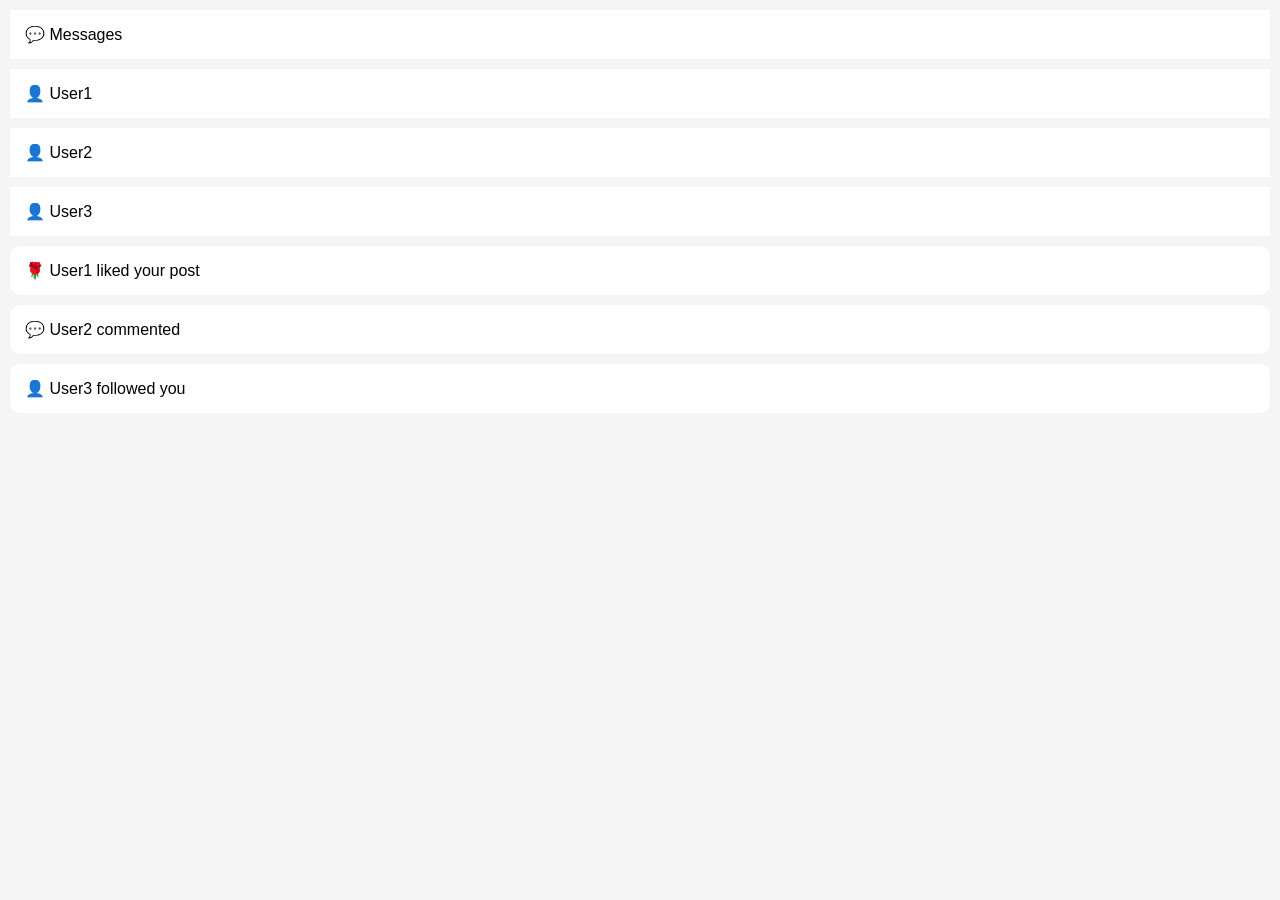
<file: chat.html>
<!-- chat.html -->

<!DOCTYPE html>

<html>
<head>
<title>GOGLOBAL Chat</title>
<style>
body{font-family:Arial;background:#f5f5f5;margin:0}
.header,.chat{background:#fff;padding:15px;margin:10px}
</style>
</head>
<body>

<div class="header">💬 Messages</div>

<div class="chat">👤 User1</div>
<div class="chat">👤 User2</div>
<div class="chat">👤 User3</div>

</body>
</html>

<!-- notifications.html -->

<!DOCTYPE html>

<html>
<head>
<title>Notifications</title>
<style>
body{font-family:Arial;background:#f5f5f5}
.notice{background:#fff;margin:10px;padding:15px;border-radius:10px}
</style>
</head>
<body>

<div class="notice">🌹 User1 liked your post</div>
<div class="notice">💬 User2 commented</div>
<div class="notice">👤 User3 followed you</div>

</body>
</html>
</file>
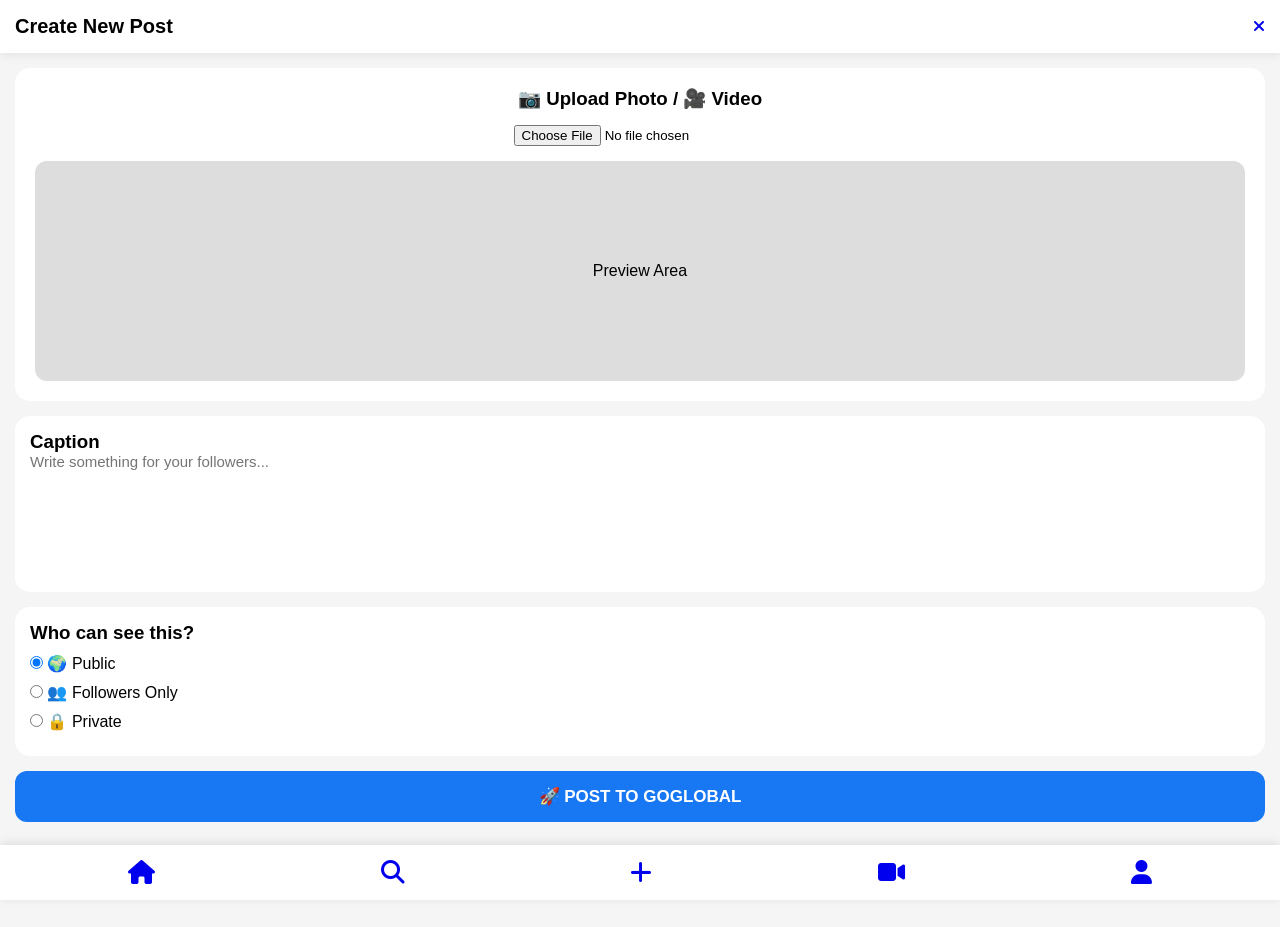
<file: create-post.html>
<!DOCTYPE html>

<html lang="en">
<head>
<meta charset="UTF-8">
<meta name="viewport" content="width=device-width, initial-scale=1.0">
<title>GOGLOBAL - Create Post</title>

<link rel="stylesheet" href="https://cdnjs.cloudflare.com/ajax/libs/font-awesome/6.5.2/css/all.min.css">

<style>

*{
margin:0;
padding:0;
box-sizing:border-box;
font-family:Arial,sans-serif;
}

body{
background:#f5f5f5;
padding-bottom:90px;
}

/* Header */

.header{
background:#fff;
padding:15px;
display:flex;
align-items:center;
justify-content:space-between;
box-shadow:0 2px 10px rgba(0,0,0,.08);
}

.header h2{
font-size:20px;
}

/* Container */

.container{
padding:15px;
}

/* Upload Section */

.upload-box{
background:#fff;
padding:20px;
border-radius:15px;
text-align:center;
margin-bottom:15px;
}

.upload-box input{
margin-top:15px;
}

.preview{
height:220px;
background:#ddd;
border-radius:12px;
display:flex;
justify-content:center;
align-items:center;
margin-top:15px;
}

/* Caption */

.caption-box{
background:#fff;
padding:15px;
border-radius:15px;
margin-bottom:15px;
}

.caption-box textarea{
width:100%;
height:120px;
border:none;
outline:none;
resize:none;
font-size:15px;
}

/* Privacy */

.privacy{
background:#fff;
padding:15px;
border-radius:15px;
margin-bottom:15px;
}

.privacy h3{
margin-bottom:10px;
}

.privacy label{
display:block;
margin-bottom:10px;
}

/* Button */

.post-btn{
width:100%;
padding:15px;
border:none;
background:#1877f2;
color:#fff;
font-size:17px;
border-radius:12px;
cursor:pointer;
font-weight:bold;
}

/* Bottom Nav */

.bottom-nav{
position:fixed;
bottom:0;
left:0;
width:100%;
background:#fff;
display:flex;
justify-content:space-around;
padding:15px;
box-shadow:0 -2px 10px rgba(0,0,0,.1);
}

.bottom-nav i{
font-size:24px;
cursor:pointer;
}

</style>

</head>

<body>

<header class="header">
<h2>Create New Post</h2>
<a href="home.html"><i class="fa-solid fa-xmark"></i></a>
</header>

<div class="container">

<div class="upload-box">

<h3>📷 Upload Photo / 🎥 Video</h3>

<input type="file" accept="image/*,video/*">

<div class="preview">
Preview Area
</div>

</div>

<div class="caption-box">

<h3>Caption</h3>

<textarea placeholder="Write something for your followers..."></textarea>

</div>

<div class="privacy">

<h3>Who can see this?</h3>

<label>
<input type="radio" name="privacy" checked>
🌍 Public
</label>

<label>
<input type="radio" name="privacy">
👥 Followers Only
</label>

<label>
<input type="radio" name="privacy">
🔒 Private
</label>

</div>

<button class="post-btn">
🚀 POST TO GOGLOBAL
</button>

</div>

<nav class="bottom-nav">

<a href="home.html"><i class="fa-solid fa-house"></i></a>
<a href="search.html"><i class="fa-solid fa-magnifying-glass"></i></a>
<a href="create-post.html"><i class="fa-solid fa-plus"></i></a>
<a href="reels.html"><i class="fa-solid fa-video"></i></a>
<a href="profile.html"><i class="fa-solid fa-user"></i></a>

</nav>

</body>
</html>
</file>
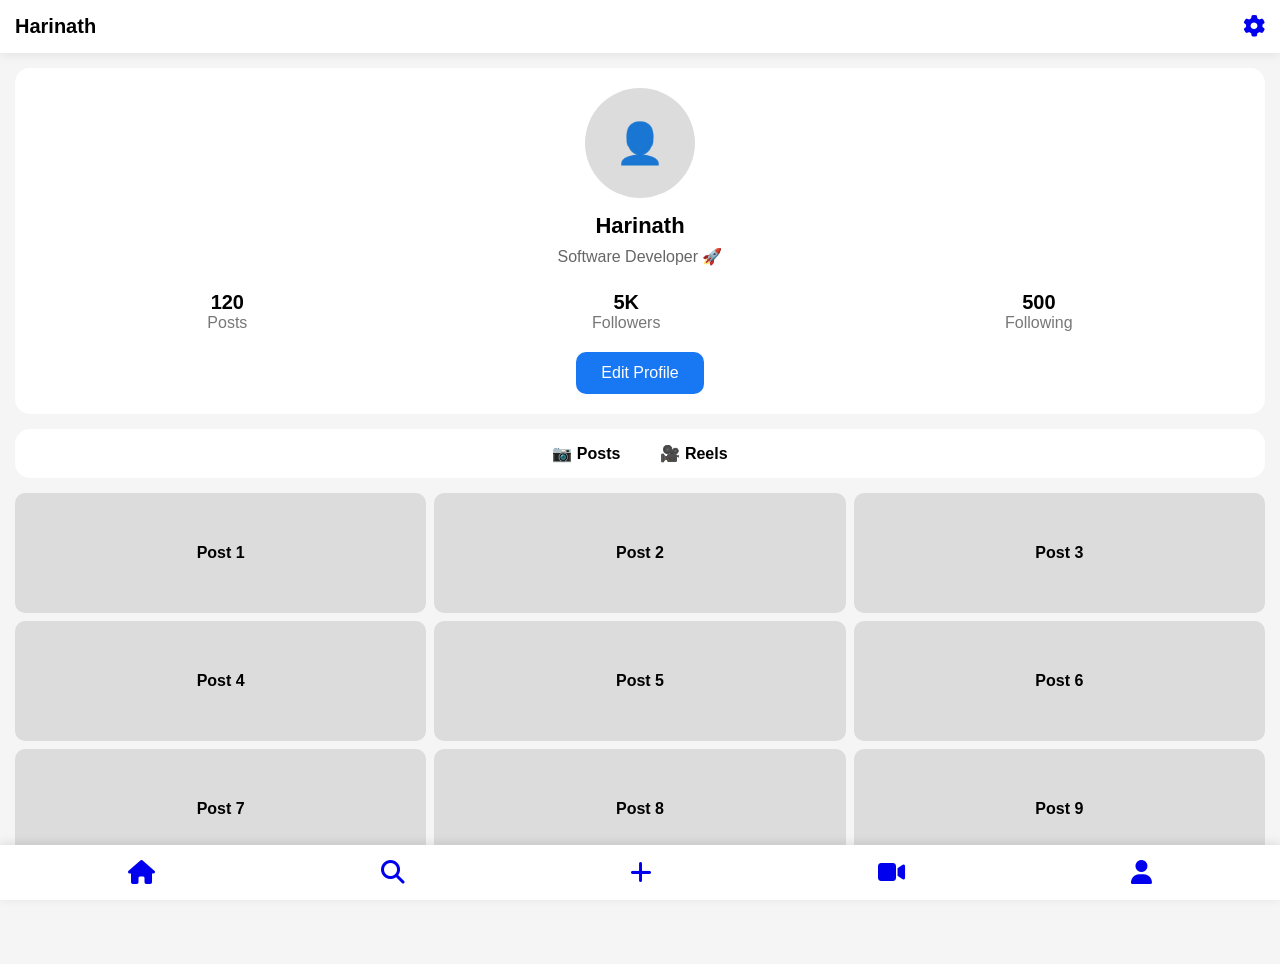
<file: profile.html>
<!DOCTYPE html>

<html lang="en">
<head>
<meta charset="UTF-8">
<meta name="viewport" content="width=device-width, initial-scale=1.0">
<title>GOGLOBAL Profile</title>

<link rel="stylesheet" href="https://cdnjs.cloudflare.com/ajax/libs/font-awesome/6.5.2/css/all.min.css">

<style>

*{
margin:0;
padding:0;
box-sizing:border-box;
font-family:Arial,sans-serif;
}

body{
background:#f5f5f5;
padding-bottom:80px;
}

/* Header */

.profile-header{
background:#fff;
padding:15px;
display:flex;
justify-content:space-between;
align-items:center;
box-shadow:0 2px 10px rgba(0,0,0,.08);
}

.profile-header h2{
font-size:20px;
}

.profile-header i{
font-size:22px;
cursor:pointer;
}

/* Profile Section */

.profile{
background:#fff;
margin:15px;
padding:20px;
border-radius:15px;
text-align:center;
}

.profile-pic{
width:110px;
height:110px;
border-radius:50%;
background:#dcdcdc;
margin:auto;
display:flex;
align-items:center;
justify-content:center;
font-size:40px;
}

.name{
margin-top:15px;
font-size:22px;
font-weight:bold;
}

.bio{
margin-top:8px;
color:#666;
}

/* Stats */

.stats{
display:flex;
justify-content:space-around;
margin-top:25px;
}

.stat h3{
font-size:20px;
}

.stat p{
color:#777;
}

/* Button */

.edit-btn{
margin-top:20px;
padding:12px 25px;
border:none;
background:#1877f2;
color:#fff;
border-radius:10px;
cursor:pointer;
font-size:16px;
}

/* Tabs */

.tabs{
background:#fff;
margin:15px;
padding:15px;
display:flex;
justify-content:center;
gap:40px;
border-radius:15px;
}

.tabs span{
font-weight:bold;
cursor:pointer;
}

/* Grid */

.posts-grid{
margin:15px;
display:grid;
grid-template-columns:repeat(3,1fr);
gap:8px;
}

.post-box{
height:120px;
background:#dcdcdc;
border-radius:10px;
display:flex;
justify-content:center;
align-items:center;
font-weight:bold;
}

/* Bottom Nav */

.bottom-nav{
position:fixed;
bottom:0;
left:0;
width:100%;
background:#fff;
display:flex;
justify-content:space-around;
padding:15px;
box-shadow:0 -2px 10px rgba(0,0,0,.1);
}

.bottom-nav i{
font-size:24px;
}

</style>

</head>

<body>

<header class="profile-header">
<h2>Harinath</h2>
   <a href="settings.html"><i class="fa-solid fa-gear"></i></a>
</header>

<section class="profile">

<div class="profile-pic">
👤
</div>

<div class="name">
Harinath
</div>

<div class="bio">
Software Developer 🚀
</div>

<div class="stats">

<div class="stat">
<h3>120</h3>
<p>Posts</p>
</div>

<div class="stat">
<h3>5K</h3>
<p>Followers</p>
</div>

<div class="stat">
<h3>500</h3>
<p>Following</p>
</div>

</div>

<button class="edit-btn">
Edit Profile
</button>

</section>

<div class="tabs">
<span>📷 Posts</span>
<span>🎥 Reels</span>
</div>

<section class="posts-grid">

<div class="post-box">Post 1</div>
<div class="post-box">Post 2</div>
<div class="post-box">Post 3</div>

<div class="post-box">Post 4</div>
<div class="post-box">Post 5</div>
<div class="post-box">Post 6</div>

<div class="post-box">Post 7</div>
<div class="post-box">Post 8</div>
<div class="post-box">Post 9</div>

</section>

<nav class="bottom-nav">
<a href="home.html"><i class="fa-solid fa-house"></i></a>
<a href="search.html"><i class="fa-solid fa-magnifying-glass"></i></a>
<a href="create-post.html"><i class="fa-solid fa-plus"></i></a>
<a href="reels.html"><i class="fa-solid fa-video"></i></a>
<a href="profile.html"><i class="fa-solid fa-user"></i></a>
</nav>

</body>
</html>
</file>
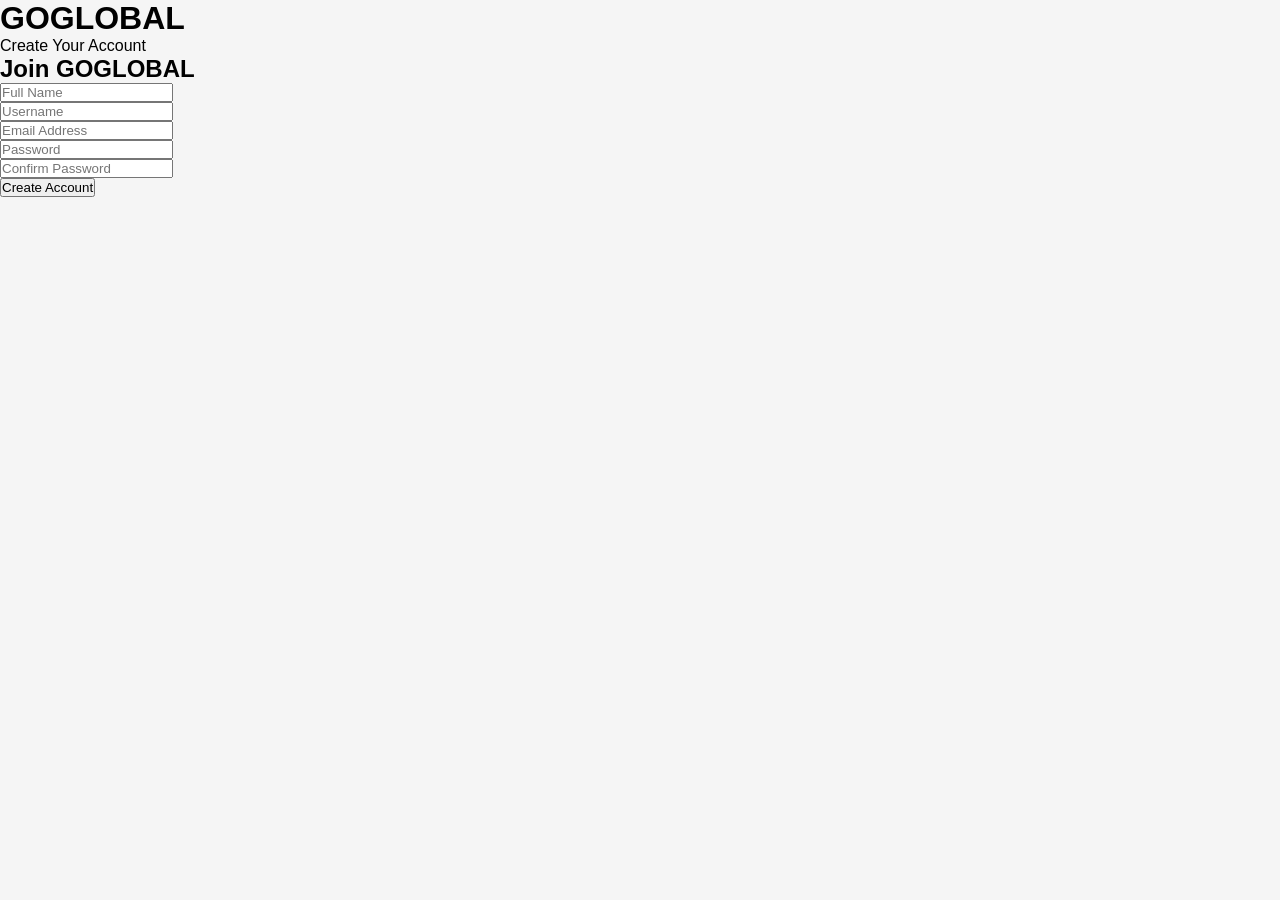
<file: signup.html>
<!DOCTYPE html>
<html lang="en">
<head>
    <meta charset="UTF-8">
    <meta name="viewport" content="width=device-width, initial-scale=1.0">
    <title>GOGLOBAL - Sign Up</title>
    <link rel="stylesheet" href="css/style.css">
</head>
<body>

<div class="login-container">

    <div class="logo-section">
        <h1>GOGLOBAL</h1>
        <p>Create Your Account</p>
    </div>

    <div class="login-card">

        <h2>Join GOGLOBAL</h2>

        <form>

            <div class="input-group">
                <input type="text" placeholder="Full Name" required>
            </div>

            <div class="input-group">
                <input type="text" placeholder="Username" required>
            </div>

            <div class="input-group">
                <input type="email" placeholder="Email Address" required>
            </div>

            <div class="input-group">
                <input type="password" placeholder="Password" required>
            </div>

            <div class="input-group">
                <input type="password" placeholder="Confirm Password" required>
            </div>

            <button type="submit" class="create-account-btn">
                Create Account
            </button>

        </form>

    </div>

</div>

</body>
</html>
</file>
<file: css/style.css>
*{
    margin:0;
    padding:0;
    box-sizing:border-box;
    font-family:Arial,sans-serif;
}

body{
    background:#f5f5f5;
    overflow-x:hidden;
    padding-bottom:70px;
}

/* NAVBAR */

.navbar{
    position:sticky;
    top:0;
    z-index:1000;
    background:#fff;
    padding:12px 15px;
    display:flex;
    justify-content:space-between;
    align-items:center;
    box-shadow:0 2px 8px rgba(0,0,0,.08);
}

.logo{
    font-size:24px;
    font-weight:bold;
    color:#1877f2;
}

.nav-icons a{
    color:#000;
    margin-left:15px;
    font-size:22px;
}

/* SEARCH */

.search{
    padding:10px;
}

.search input{
    width:100%;
    padding:12px;
    border:none;
    border-radius:10px;
    background:#fff;
    outline:none;
}

/* POST */

.post{
    background:#fff;
    margin:10px;
    border-radius:12px;
    overflow:hidden;
    box-shadow:0 2px 8px rgba(0,0,0,.08);
}

.post-header{
    padding:12px;
    font-weight:bold;
}

/* VIDEO */

.video-box{
    width:100%;
    background:#000;
    border-radius:10px;
    object-fit:cover;
}

.video-box video{
    width:100%;
    height:auto;
    display:block;
}

/* ACTIONS */

.actions{
    display:flex;
    justify-content:space-around;
    align-items:center;
    padding:10px;
}

/* .action-btn,
.rose-btn{
    border:none;
    background:none;
    cursor:pointer;
    font-size:16px;
} */

.actions{
    display: flex;
    justify-content: flex-start;
    align-items: center;
    gap: 15px;
    padding: 10px;
}

.action-btn,
.rose-btn{
    background: none;
    border: none;
    cursor: pointer;
    font-size: 16px;
    display: flex;
    align-items: center;
    gap: 5px;
}
#roseIcon{
    transition:.3s;
}

.pop{
    animation:pop .35s ease;
}

.green{
    color:#00c853;
    font-weight:bold;
}

@keyframes pop{
    0%{transform:scale(1);}
    50%{transform:scale(1.35);}
    100%{transform:scale(1);}
}


/* COMMENTS */
.actions{
    display:flex;
    align-items:center;
    gap:20px;
    padding:10px;
}

.action-btn{
    background:none;
    border:none;
    font-size:23px;
    cursor:pointer;
}

.save-btn{
    margin-left:auto;
}
.comments-section{
    padding:10px;
}

.comment-input{
    width:75%;
    padding:8px;
}

.comments-list p{
    margin-top:8px;
}

/* 
.actions{
    display:flex;
    gap:20px;
    padding:10px;
    align-items:center;
}

.action-btn{
    background:none;
    border:none;
    font-size:28px;
    cursor:pointer;
    color:white;
} */

.action-btn i{
    transition:0.3s;
}

.action-btn:hover i{
    transform:scale(1.15);
}

.liked i{
    color:red;
}

/* TEXT */

.likes{
    padding:0 12px;
    font-weight:bold;
}

.caption{
    padding:12px;
}

/* REEL */

.reel{
    display:block;
    text-align:center;
    text-decoration:none;
    color:black;
    background:white;
    margin:10px;
    padding:20px;
    border-radius:12px;
}

/* BOTTOM NAV */

.bottom-nav{
    position:fixed;
    bottom:0;
    left:0;
    width:100%;
    height:60px;
    background:#fff;
    display:flex;
    justify-content:space-around;
    align-items:center;
    border-top:1px solid #ddd;
    z-index:9999;
}

.bottom-nav a{
    color:#000;
    text-decoration:none;
    font-size:22px;
}

.bottom-nav a:hover{
    color:#1877f2;
}

/* MOBILE */

@media(max-width:600px){

    .logo{
        font-size:20px;
    }

    .nav-icons a{
        font-size:20px;
    }

    .actions{
        flex-wrap:wrap;
        gap:10px;
    }

    .action-btn,
    .rose-btn{
        font-size:15px;
    }
}
/* .image-box{
    width:100%;
    margin:10px 0;
}

.image-box img{
    width:100%;
    height: auto;
    object-fit:cover;
    border-radius:12px;
    display:block;
} */
/* .image-box{
    width:100%;
    overflow:hidden;
    border-radius:12px;
}

.image-box img{
    width:100%;
    display:block;
} */
 .image-box img{
    width:100%;
    cursor:pointer;
    border-radius:10px;
}

.video-modal{
    display:none;
    position:fixed;
    top:0;
    left:0;
    width:100%;
    height:100%;
    background:rgba(0,0,0,0.9);
    z-index:9999;
}

.video-container{
    width:90%;
    max-width:900px;
    position:relative;
    margin:auto;
    top:120px; /* కిందకు జరగడానికి */
/* }
.video-container iframe{
    width:100%;
    height:500px;
    border:none;
} */

.close{
    position:absolute;
    top:-40px;
    right:0;
    color:white;
    font-size:35px;
    cursor:pointer;
}


.post-header{
    font-size:16px;
    font-weight:600;
    margin:10px 0;
}

body{
  margin:0;
  font-family:Arial;
  background:#f2f2f2;
  display:flex;
  flex-direction:column;
  min-height:100vh;
}

#mainContent{
  flex:1;
}

.header{
  background:#0a3d62;
  color:white;
  padding:12px;
  text-align:center;
  font-weight:bold;
}

.tabs{
  display:flex;
  background:yellow;
}

.tab{
  flex:1;
  padding:10px;
  text-align:center;
  cursor:pointer;
  font-weight:bold;
}

.tab.active{
  background:#0a3d62;
  color:white;
}

.section{
  display:none;
  padding:12px;
}

.section.active{
  display:block;
}

.title{
  text-align:center;
  color:#0a3d62;
}

/* Apps Grid - 5 per row */
.apps{
  display:grid;
  grid-template-columns:repeat(1,1fr); /* 🔥 5 apps per row */
  gap:15px;
}

/* Bigger app cards */
.app{
  background:white;
  padding:15px;
  text-align:center;
  cursor:pointer;
  border-radius:10px;
  box-shadow:0 3px 8px rgba(0,0,0,0.2);
  font-size:14px;
}

/* Bigger icons */
.app img{
  width:100px; /* 🔥 size increase */
  margin-bottom:5px;
}

/* Photos */
.photos{
  display:grid;
  grid-template-columns:repeat(3,1fr);
  gap:10px;
}

.photos img{
  width:100%;
  border-radius:8px;
}

/* News */
.news a{
  display:block;
  padding: 100px;
  margin:8px 0;
  background:#fff;
  border-radius:8px;
  text-decoration:none;
  color:#0a3d62;
  font-weight:bold;
  box-shadow:0 2px 5px rgba(0,0,0,0.1);
}

.news a:hover{
  background:#0a3d62;
  color:#fff;
}
/* Search */
.search input{
  width:100%;
  padding:12px;
}

#suggestions{
  background:white;
  display:none;
}

/* Footer */
.dev{
  background:linear-gradient(135deg,#0a3d62,#1e90ff);
  color:white;
  text-align:center;
  padding:15px;
}

/* Mobile view
@media(max-width:600px){
  .apps{
    grid-template-columns:repeat(3,1fr);
  }
} */
 /* Mobile View */
@media (max-width: 600px){

  .header{
    font-size: 20px;
    padding: 15px;
  }

  .tab{
    padding: 14px;
    font-size: 16px;
  }

  /* Apps - One Column */
  .apps{
    grid-template-columns: 1fr;
    gap: 15px;
  }

  .app{
    padding: 20px;
    font-size: 18px;
  }

  .app img{
    width: 60px;
  }

  /* Photos */
  .photos{
    grid-template-columns: 1fr;
    gap: 12px;
  }

  .photos img{
    border-radius: 10px;
  }

  /* News */
  .news{
    padding: 15px;
    max-height: none;
  }

  .news a{
    padding: 16px;
    margin: 10px 0;
    font-size: 18px;
    border-radius: 10px;
  }

  /* Search */
  .search input{
    padding: 15px;
    font-size: 17px;
  }

  #suggestions div{
    padding: 14px;
    font-size: 16px;
  }

  .dev{
    font-size: 15px;
    padding: 18px;
  }

}
</file>
